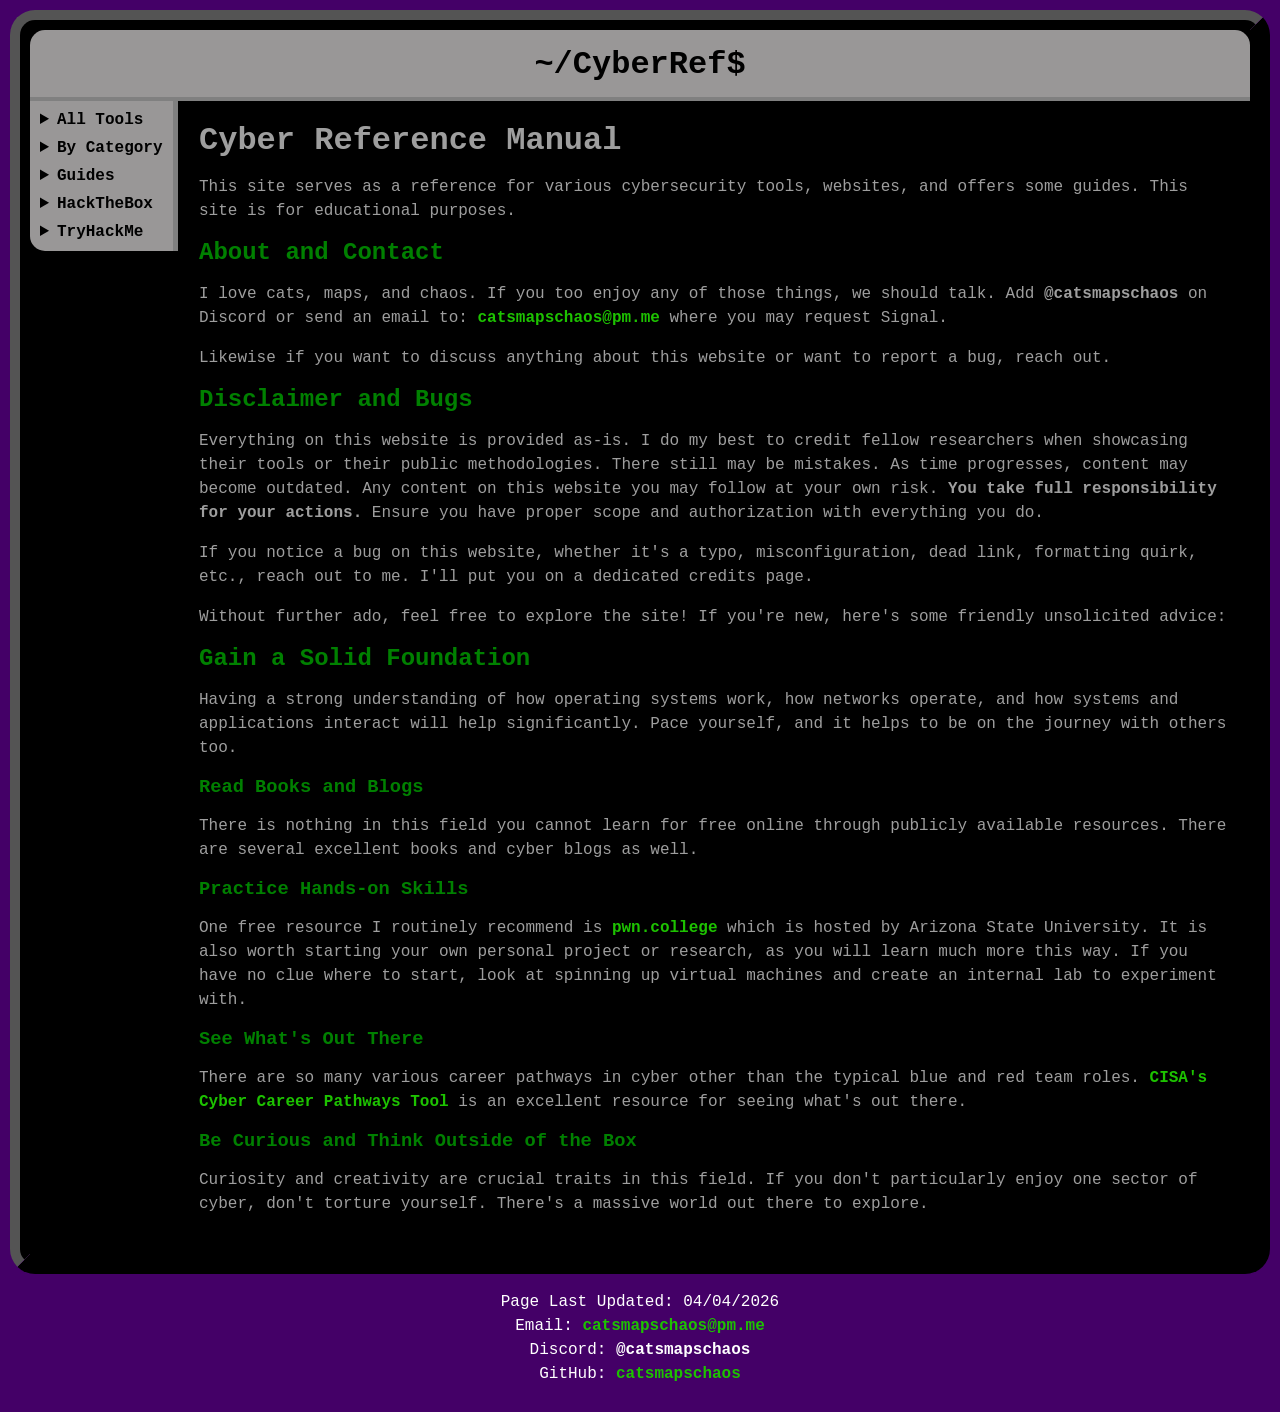
<file: index.html>
<!--Welcome to the Cyber Reference Manual.-->
<!DOCTYPE html><html lang="en">
<head>
    <link rel="stylesheet" href="style.css">
    <meta charset="UTF-8">
    <meta name="viewport" content="width=device-width, initial-scale=1.0">
    <meta property="og:image" content="https://cyberref.org/resources/img/sc2.png" />
    <meta property="og:image:width" content="356" />
    <meta property="og:image:height" content="356" />
    <meta name="description" content="CyberRef.org, your free reference for cyber tools, sites, and more.">
    <meta name="keywords" content="cyberref, cyberref.org, cyber reference manual, cybersecurity guides, cybersecurity tools reference, information security guides, secure my computer, secure my devices, malware analysis, osint, catsmapschaos, hackthebox write-ups, tryhackme write-ups, hackthebox guides, tryhackme guides">
    <title>CyberRef</title>
	<link rel="icon" type="image/x-icon" href="resources/img/favicon.ico"/>
</head>
    <body>
        <div class="mainbg">
            <div class="border">
                <div class="corners">
                    <header>
                        <h1>~/CyberRef$</h1>
                        <hr class="titlehr">
                    </header>
                        <div class="floatmenu">
                        <nav>
                            <ul>
                                <details>
                                    <summary class="glossheader">All Tools</summary>
                                        <li class="glosssubitem"><a class="menulink" href="ssh.html">ssh</a></li>
                                </details>
                                <details>
                                    <summary class="glossheader">By Category</summary>
                                    <details>
                                        <summary class="glosssubheader">Network</summary>
                                        <li class="glosssubitem"><a class="menulink" href="ssh.html">ssh</a></li>
                                    </details>
                                    <details>
                                        <summary class="glosssubheader">OSINT</summary>
                                        <li class="glosssubitem">Placeholder 1</li>
                                    </details>
                                </details>
                                <details>
                                    <summary class="glossheader">Guides</summary>
                                    <details>
                                        <summary class="glosssubheader">General</summary>
                                        <li class="glosssubitem">Placeholder 1</li>
                                    </details>
                                    <details>
                                        <summary class="glosssubheader">Defense</summary>
                                        <li class="glosssubitem">Placeholder 1</li>
                                    </details>
                                    <details>
                                        <summary class="glosssubheader">Offensive</summary>
                                        <li class="glosssubitem">Placeholder 1</li>
                                    </details>
                                </details>
                                <details>
                                    <summary class="glossheader">HackTheBox</summary>
                                    <li class="glossitem">HTB Write-Ups</li>
                                </details>

                                <details>
                                    <summary class="glossheader">TryHackMe</summary>
                                    <li class="glossitem">THM Write-Ups</li>
                                </details>
                            </ul>
                        </nav>
                        </div>
                        <!-- Start of content -->
                            <div class="container">
                            <main>
                                <h1>Cyber Reference Manual</h1>
                                <p>This site serves as a reference for various cybersecurity tools, websites, and offers some guides. This site is for educational purposes.</p>
                                <h2>About and Contact</h2>
                                <p>I love cats, maps, and chaos. If you too enjoy any of those things, we should talk. Add <strong>@catsmapschaos</strong> on Discord or send an email to: <a href="mailto:catsmapschaos@pm.me" target="_blank" rel="noopener noreferrer">catsmapschaos@pm.me</a> where you may request Signal.</p>
                                <p>Likewise if you want to discuss anything about this website or want to report a bug, reach out.</p>
                                <h2>Disclaimer and Bugs</h2>
                                <p>Everything on this website is provided as-is. I do my best to credit fellow researchers when showcasing their tools or their public methodologies. There still may be mistakes. As time progresses, content may become outdated. Any content on this website you may follow at your own risk. <strong>You take full responsibility for your actions.</strong> Ensure you have proper scope and authorization with everything you do.</p>
                                <p>If you notice a bug on this website, whether it's a typo, misconfiguration, dead link, formatting quirk, etc., reach out to me. I'll put you on a dedicated credits page.</p>
                                <p>Without further ado, feel free to explore the site! If you're new, here's some friendly unsolicited advice:</p>
                                <h2>Gain a Solid Foundation</h2>
                                <p>Having a strong understanding of how operating systems work, how networks operate, and how systems and applications interact will help significantly. Pace yourself, and it helps to be on the journey with others too.</p>
                                <h3>Read Books and Blogs</h3>
                                <p>There is nothing in this field you cannot learn for free online through publicly available resources. There are several excellent books and cyber blogs as well.</p>
                                <h3>Practice Hands-on Skills</h3>
                                <p>One free resource I routinely recommend is <a href="https://pwn.college" target="_blank" rel="noopener noreferrer">pwn.college</a> which is hosted by Arizona State University. It is also worth starting your own personal project or research, as you will learn much more this way. If you have no clue where to start, look at spinning up virtual machines and create an internal lab to experiment with.</p>
                                <h3>See What's Out There</h3>
                                <p>There are so many various career pathways in cyber other than the typical blue and red team roles. <a href="https://niccs.cisa.gov/tools/cyber-career-pathways-tool" target="_blank" rel="noopener noreferrer">CISA's Cyber Career Pathways Tool</a> is an excellent resource for seeing what's out there.</p>
                                <h3>Be Curious and Think Outside of the Box</h3>
                                <p>Curiosity and creativity are crucial traits in this field. If you don't particularly enjoy one sector of cyber, don't torture yourself. There's a massive world out there to explore.</p>
                            </main>
                            </div>
                    </div>
            </div>
        <p class="footer">Page Last Updated: 04/04/2026<br>Email: <a href="mailto:catsmapschaos@pm.me" target="_blank" rel="noopener noreferrer">catsmapschaos@pm.me</a><br>Discord: <strong>@catsmapschaos</strong><br>GitHub: <a href="https://github.com/catsmapschaos/cyberref">catsmapschaos</a></p>
        </div>
    </body>
</html>
</file>
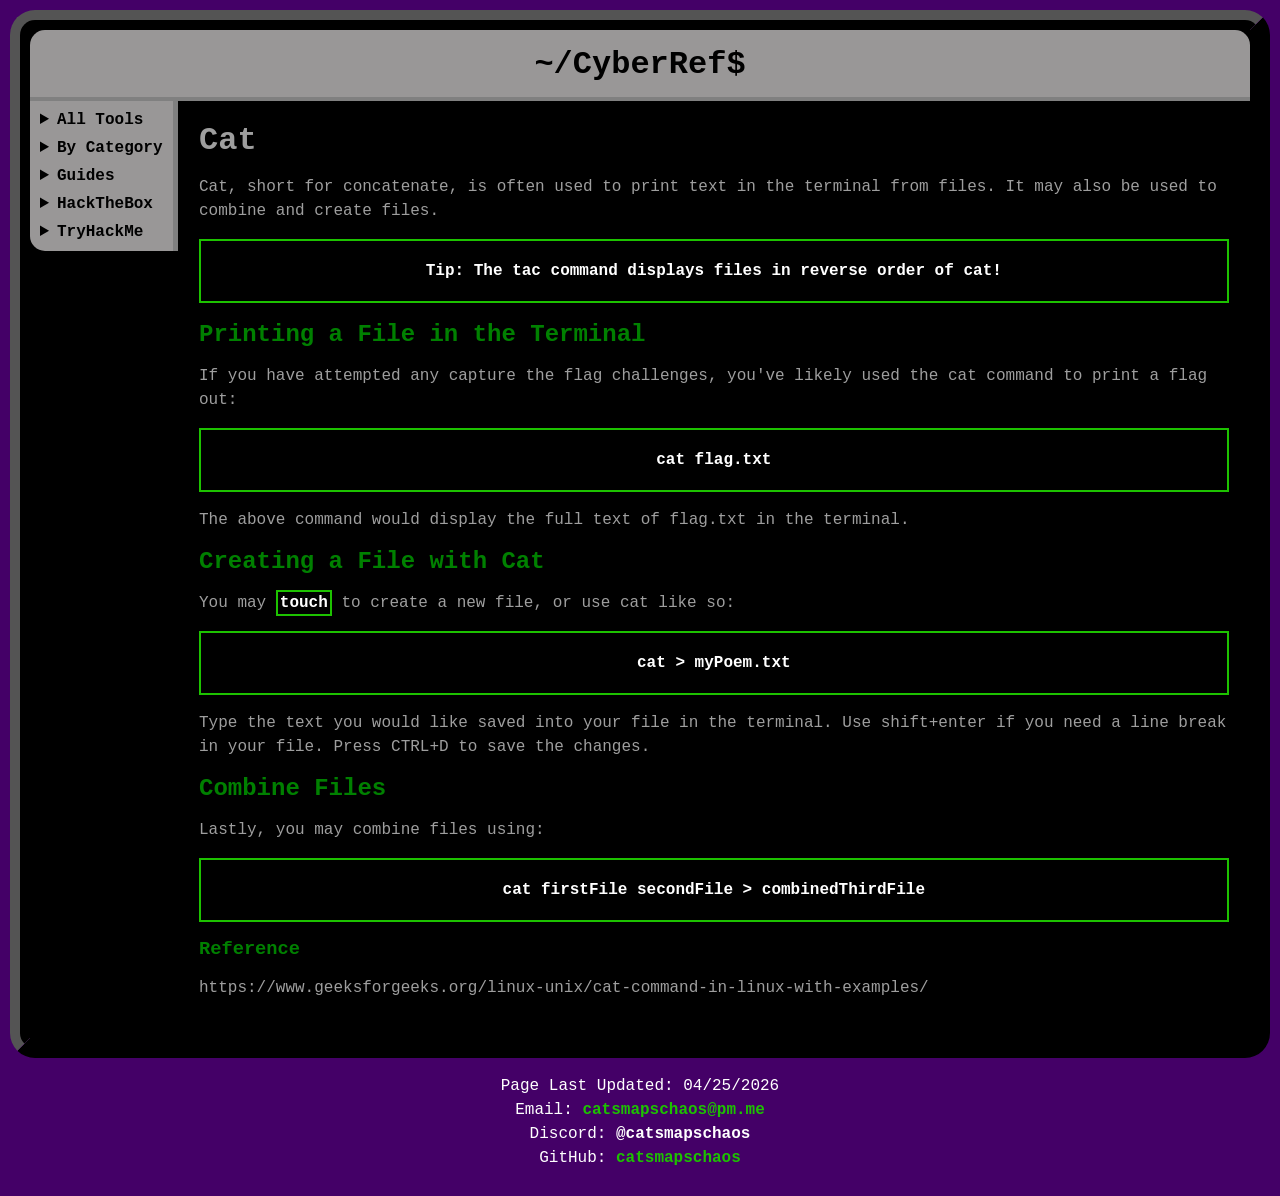
<file: cat.html>
<!--Welcome to the Cyber Reference Manual.-->
<!DOCTYPE html><html lang="en">
<head>
    <link rel="stylesheet" href="style.css">
    <meta charset="UTF-8">
    <meta name="viewport" content="width=device-width, initial-scale=1.0">
    <meta property="og:image" content="https://cyberref.org/resources/img/sc2.png" />
    <meta property="og:image:width" content="356" />
    <meta property="og:image:height" content="356" />
    <meta name="description" content="Learn about cat from CyberRef.org, your free reference for cyber tools, sites, and more.">
    <meta name="keywords" content="cat, cyberref, cyberref.org, cyber reference manual, cybersecurity guides, cybersecurity tools reference, information security guides, secure my computer, secure my devices, malware analysis, osint, catsmapschaos, hackthebox write-ups, tryhackme write-ups, hackthebox guides, tryhackme guides">
    <title>cat @ CyberRef</title>
	<link rel="icon" type="image/x-icon" href="resources/img/favicon.ico"/>
</head>
    <body>
        <div class="mainbg">
            <div class="border">
                <div class="corners">
                    <header>
                        <h1>~/CyberRef$</h1>
                        <hr class="titlehr">
                    </header>
                        <div class="floatmenu">
                        <nav>
                            <ul>
                                <details>
                                    <summary class="glossheader">All Tools</summary>
                                        <li class="glosssubitem"><a class="menulink" href="cat.html">cat</a></li>
                                        <li class="glosssubitem"><a class="menulink" href="cd.html">cd</a></li>
                                        <li class="glosssubitem"><a class="menulink" href="diff.html">diff</a></li>
                                        <li class="glosssubitem"><a class="menulink" href="grep.html">grep</a></li>
                                        <li class="glosssubitem"><a class="menulink" href="mkdir.html">mkdir</a></li>
                                        <li class="glosssubitem"><a class="menulink" href="rm.html">rm</a></li>
                                        <li class="glosssubitem"><a class="menulink" href="ssh.html">ssh</a></li>
                                        <li class="glosssubitem"><a class="menulink" href="touch.html">touch</a></li>
                                </details>
                                <details>
                                    <summary class="glossheader">By Category</summary>
                                    <details>
                                        <summary class="glosssubheader">Network</summary>
                                        <li class="glosssubitem"><a class="menulink" href="ssh.html">ssh</a></li>
                                    </details>
                                    <details>
                                        <summary class="glosssubheader">OSINT</summary>
                                        <li class="glosssubitem">Placeholder 1</li>
                                    </details>
                                </details>
                                <details>
                                    <summary class="glossheader">Guides</summary>
                                    <details>
                                        <summary class="glosssubheader">General</summary>
                                        <li class="glosssubitem">Placeholder 1</li>
                                    </details>
                                    <details>
                                        <summary class="glosssubheader">Defense</summary>
                                        <li class="glosssubitem">Placeholder 1</li>
                                    </details>
                                    <details>
                                        <summary class="glosssubheader">Offensive</summary>
                                        <li class="glosssubitem">Placeholder 1</li>
                                    </details>
                                </details>
                                <details>
                                    <summary class="glossheader">HackTheBox</summary>
                                    <li class="glossitem">HTB Write-Ups</li>
                                </details>

                                <details>
                                    <summary class="glossheader">TryHackMe</summary>
                                    <li class="glossitem">THM Write-Ups</li>
                                </details>
                            </ul>
                        </nav>
                        </div>
                        <!-- Start of content -->
                            <div class="container">
                            <main>
                                <h1>Cat</h1>
                                <p>Cat, short for concatenate, is often used to print text in the terminal from files. It may also be used to combine and create files.</p> 
                                <div class="codeblock">
                                    <p>Tip: The tac command displays files in reverse order of cat!</p>
                                </div>
                                <br>
                                <h2>Printing a File in the Terminal</h2>
                                <p>If you have attempted any capture the flag challenges, you've likely used the cat command to print a flag out:</p>
                                <div class="codeblock">
                                    <p>cat flag.txt</p>
                                </div>
                                <p>The above command would display the full text of flag.txt in the terminal.</p>
                                <h2>Creating a File with Cat</h2>
                                <p>You may <span class="codeblock">touch</span> to create a new file, or use cat like so:</p>
                                <div class="codeblock">
                                    <p>cat > myPoem.txt</p>
                                </div>
                                <p>Type the text you would like saved into your file in the terminal. Use shift+enter if you need a line break in your file. Press CTRL+D to save the changes.</p>
                                <h2>Combine Files</h2>
                                <p>Lastly, you may combine files using:
                                    <div class="codeblock">
                                        <p>cat firstFile secondFile > combinedThirdFile</p>
                                    </div>
                                </p>
                                <h3>Reference</h3>
                                <p>https://www.geeksforgeeks.org/linux-unix/cat-command-in-linux-with-examples/</p>
                            </main>
                            </div>
                    </div>
            </div>
        <p class="footer">Page Last Updated: 04/25/2026<br>Email: <a href="mailto:catsmapschaos@pm.me" target="_blank" rel="noopener noreferrer">catsmapschaos@pm.me</a><br>Discord: <strong>@catsmapschaos</strong><br>GitHub: <a href="https://github.com/catsmapschaos/cyberref">catsmapschaos</a></p>
        </div>
    </body>
</html>
</file>
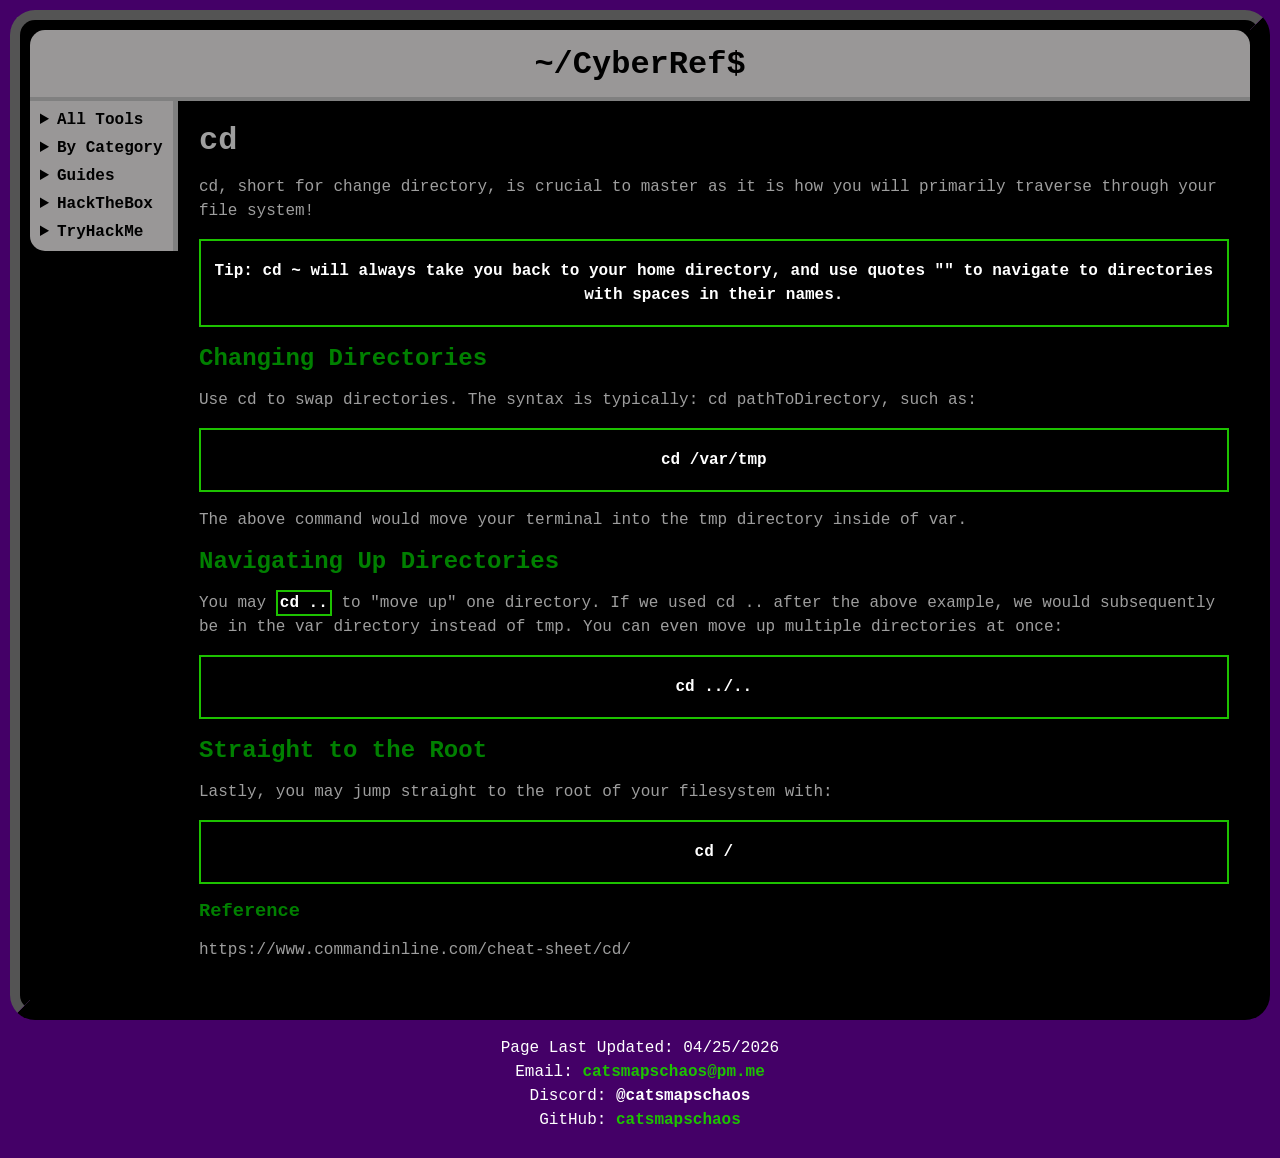
<file: cd.html>
<!--Welcome to the Cyber Reference Manual.-->
<!DOCTYPE html><html lang="en">
<head>
    <link rel="stylesheet" href="style.css">
    <meta charset="UTF-8">
    <meta name="viewport" content="width=device-width, initial-scale=1.0">
    <meta property="og:image" content="https://cyberref.org/resources/img/sc2.png" />
    <meta property="og:image:width" content="356" />
    <meta property="og:image:height" content="356" />
    <meta name="description" content="Learn about cd from CyberRef.org, your free reference for cyber tools, sites, and more.">
    <meta name="keywords" content="cd, cyberref, cyberref.org, cyber reference manual, cybersecurity guides, cybersecurity tools reference, information security guides, secure my computer, secure my devices, malware analysis, osint, catsmapschaos, hackthebox write-ups, tryhackme write-ups, hackthebox guides, tryhackme guides">
    <title>cd @ CyberRef</title>
	<link rel="icon" type="image/x-icon" href="resources/img/favicon.ico"/>
</head>
    <body>
        <div class="mainbg">
            <div class="border">
                <div class="corners">
                    <header>
                        <h1>~/CyberRef$</h1>
                        <hr class="titlehr">
                    </header>
                        <div class="floatmenu">
                        <nav>
                            <ul>
                                <details>
                                    <summary class="glossheader">All Tools</summary>
                                        <li class="glosssubitem"><a class="menulink" href="cat.html">cat</a></li>
                                        <li class="glosssubitem"><a class="menulink" href="cd.html">cd</a></li>
                                        <li class="glosssubitem"><a class="menulink" href="diff.html">diff</a></li>
                                        <li class="glosssubitem"><a class="menulink" href="grep.html">grep</a></li>
                                        <li class="glosssubitem"><a class="menulink" href="mkdir.html">mkdir</a></li>
                                        <li class="glosssubitem"><a class="menulink" href="rm.html">rm</a></li>
                                        <li class="glosssubitem"><a class="menulink" href="ssh.html">ssh</a></li>
                                        <li class="glosssubitem"><a class="menulink" href="touch.html">touch</a></li>
                                </details>
                                <details>
                                    <summary class="glossheader">By Category</summary>
                                    <details>
                                        <summary class="glosssubheader">Network</summary>
                                        <li class="glosssubitem"><a class="menulink" href="ssh.html">ssh</a></li>
                                    </details>
                                    <details>
                                        <summary class="glosssubheader">OSINT</summary>
                                        <li class="glosssubitem">Placeholder 1</li>
                                    </details>
                                </details>
                                <details>
                                    <summary class="glossheader">Guides</summary>
                                    <details>
                                        <summary class="glosssubheader">General</summary>
                                        <li class="glosssubitem">Placeholder 1</li>
                                    </details>
                                    <details>
                                        <summary class="glosssubheader">Defense</summary>
                                        <li class="glosssubitem">Placeholder 1</li>
                                    </details>
                                    <details>
                                        <summary class="glosssubheader">Offensive</summary>
                                        <li class="glosssubitem">Placeholder 1</li>
                                    </details>
                                </details>
                                <details>
                                    <summary class="glossheader">HackTheBox</summary>
                                    <li class="glossitem">HTB Write-Ups</li>
                                </details>

                                <details>
                                    <summary class="glossheader">TryHackMe</summary>
                                    <li class="glossitem">THM Write-Ups</li>
                                </details>
                            </ul>
                        </nav>
                        </div>
                        <!-- Start of content -->
                            <div class="container">
                            <main>
                                <h1>cd</h1>
                                <p>cd, short for change directory, is crucial to master as it is how you will primarily traverse through your file system!</p> 
                                <div class="codeblock">
                                    <p>Tip: cd ~ will always take you back to your home directory, and use quotes "" to navigate to directories with spaces in their names.</p>
                                </div>
                                <br>
                                <h2>Changing Directories</h2>
                                <p>Use cd to swap directories. The syntax is typically: cd pathToDirectory, such as:</p>
                                <div class="codeblock">
                                    <p>cd /var/tmp</p>
                                </div>
                                <p>The above command would move your terminal into the tmp directory inside of var.</p>
                                <h2>Navigating Up Directories</h2>
                                <p>You may <span class="codeblock">cd ..</span> to "move up" one directory. If we used cd .. after the above example, we would subsequently be in the var directory instead of tmp. You can even move up multiple directories at once:</p>
                                <div class="codeblock">
                                    <p>cd ../..</p>
                                </div>
                                <br>
                                <h2>Straight to the Root</h2>
                                <p>Lastly, you may jump straight to the root of your filesystem with:
                                    <div class="codeblock">
                                        <p>cd /</p>
                                    </div>
                                </p>
                                <h3>Reference</h3>
                                <p>https://www.commandinline.com/cheat-sheet/cd/</p>
                            </main>
                            </div>
                    </div>
            </div>
        <p class="footer">Page Last Updated: 04/25/2026<br>Email: <a href="mailto:catsmapschaos@pm.me" target="_blank" rel="noopener noreferrer">catsmapschaos@pm.me</a><br>Discord: <strong>@catsmapschaos</strong><br>GitHub: <a href="https://github.com/catsmapschaos/cyberref">catsmapschaos</a></p>
        </div>
    </body>
</html>
</file>
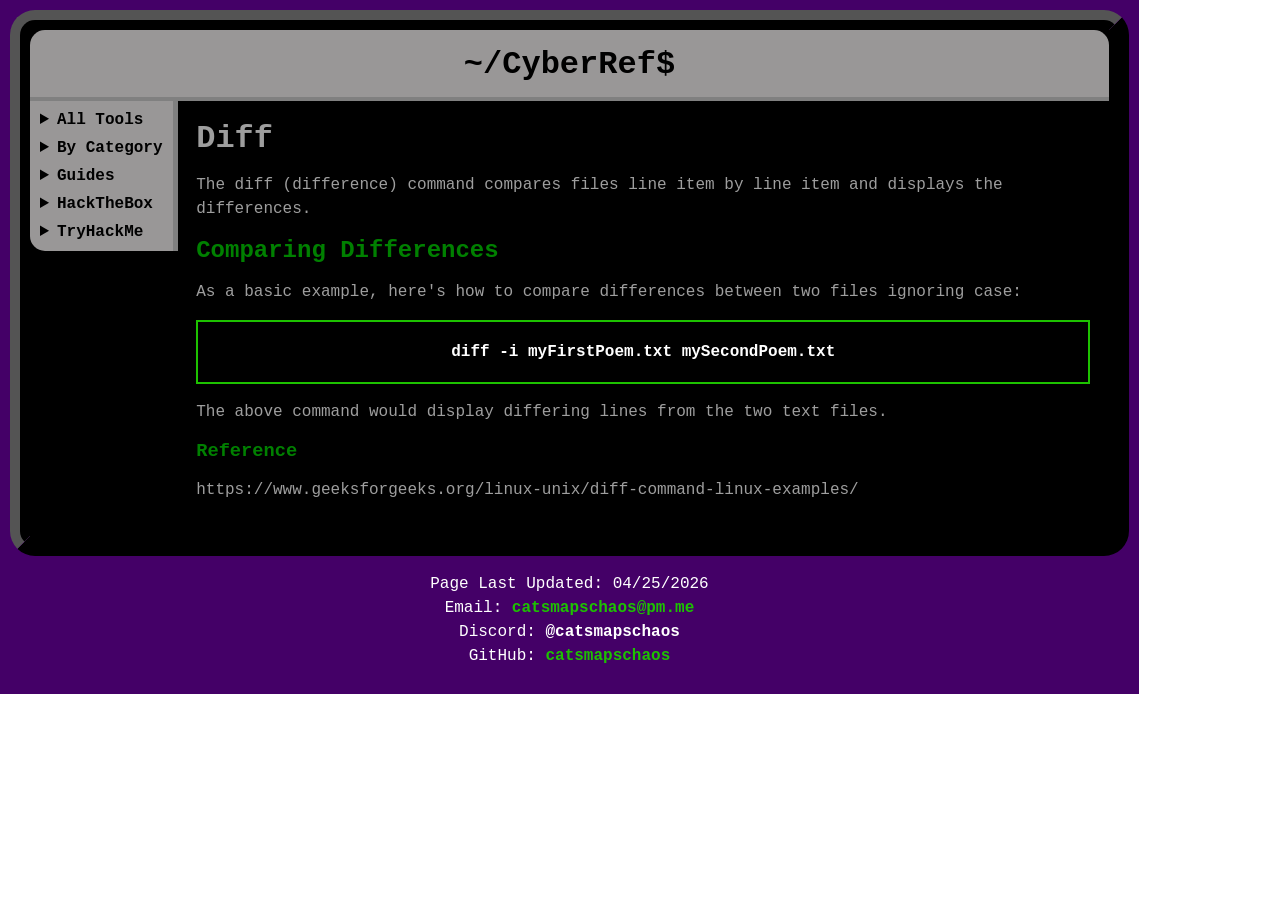
<file: diff.html>
<!--Welcome to the Cyber Reference Manual.-->
<!DOCTYPE html><html lang="en">
<head>
    <link rel="stylesheet" href="style.css">
    <meta charset="UTF-8">
    <meta name="viewport" content="width=device-width, initial-scale=1.0">
    <meta property="og:image" content="https://cyberref.org/resources/img/sc2.png" />
    <meta property="og:image:width" content="356" />
    <meta property="og:image:height" content="356" />
    <meta name="description" content="Learn about diff from CyberRef.org, your free reference for cyber tools, sites, and more.">
    <meta name="keywords" content="diff, cyberref, cyberref.org, cyber reference manual, cybersecurity guides, cybersecurity tools reference, information security guides, secure my computer, secure my devices, malware analysis, osint, catsmapschaos, hackthebox write-ups, tryhackme write-ups, hackthebox guides, tryhackme guides">
    <title>diff @ CyberRef</title>
	<link rel="icon" type="image/x-icon" href="resources/img/favicon.ico"/>
</head>
    <body>
        <div class="mainbg">
            <div class="border">
                <div class="corners">
                    <header>
                        <h1>~/CyberRef$</h1>
                        <hr class="titlehr">
                    </header>
                        <div class="floatmenu">
                        <nav>
                            <ul>
                                <details>
                                    <summary class="glossheader">All Tools</summary>
                                        <li class="glosssubitem"><a class="menulink" href="cat.html">cat</a></li>
                                        <li class="glosssubitem"><a class="menulink" href="diff.html">diff</a></li>
                                        <li class="glosssubitem"><a class="menulink" href="grep.html">grep</a></li>
                                        <li class="glosssubitem"><a class="menulink" href="mkdir.html">mkdir</a></li>
                                        <li class="glosssubitem"><a class="menulink" href="ssh.html">ssh</a></li>
                                        <li class="glosssubitem"><a class="menulink" href="touch.html">touch</a></li>
                                </details>
                                <details>
                                    <summary class="glossheader">By Category</summary>
                                    <details>
                                        <summary class="glosssubheader">Network</summary>
                                        <li class="glosssubitem"><a class="menulink" href="ssh.html">ssh</a></li>
                                    </details>
                                    <details>
                                        <summary class="glosssubheader">OSINT</summary>
                                        <li class="glosssubitem">Placeholder 1</li>
                                    </details>
                                </details>
                                <details>
                                    <summary class="glossheader">Guides</summary>
                                    <details>
                                        <summary class="glosssubheader">General</summary>
                                        <li class="glosssubitem">Placeholder 1</li>
                                    </details>
                                    <details>
                                        <summary class="glosssubheader">Defense</summary>
                                        <li class="glosssubitem">Placeholder 1</li>
                                    </details>
                                    <details>
                                        <summary class="glosssubheader">Offensive</summary>
                                        <li class="glosssubitem">Placeholder 1</li>
                                    </details>
                                </details>
                                <details>
                                    <summary class="glossheader">HackTheBox</summary>
                                    <li class="glossitem">HTB Write-Ups</li>
                                </details>

                                <details>
                                    <summary class="glossheader">TryHackMe</summary>
                                    <li class="glossitem">THM Write-Ups</li>
                                </details>
                            </ul>
                        </nav>
                        </div>
                        <!-- Start of content -->
                            <div class="container">
                            <main>
                                <h1>Diff</h1>
                                <p>The diff (difference) command compares files line item by line item and displays the differences.</p> 
                                <h2>Comparing Differences</h2>
                                <p>As a basic example, here's how to compare differences between two files ignoring case:</p>
                                <div class="codeblock">
                                    <p>diff -i myFirstPoem.txt mySecondPoem.txt</p>
                                </div>
                                <p>The above command would display differing lines from the two text files.</p>
                                <h3>Reference</h3>
                                <p>https://www.geeksforgeeks.org/linux-unix/diff-command-linux-examples/</p>
                            </main>
                            </div>
                    </div>
            </div>
        <p class="footer">Page Last Updated: 04/25/2026<br>Email: <a href="mailto:catsmapschaos@pm.me" target="_blank" rel="noopener noreferrer">catsmapschaos@pm.me</a><br>Discord: <strong>@catsmapschaos</strong><br>GitHub: <a href="https://github.com/catsmapschaos/cyberref">catsmapschaos</a></p>
        </div>
    </body>
</html>
</file>
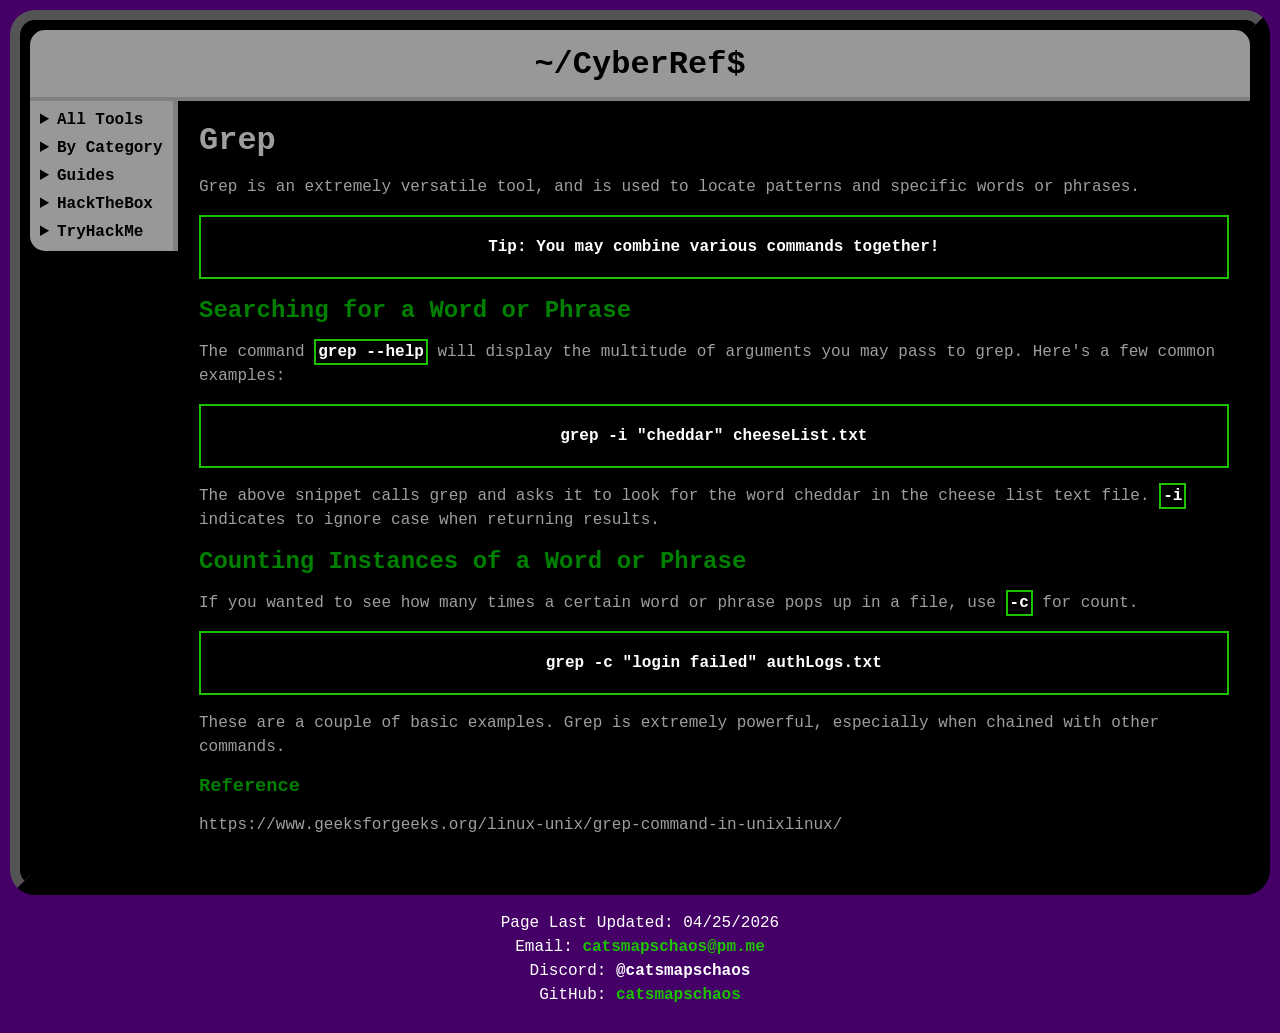
<file: grep.html>
<!--Welcome to the Cyber Reference Manual.-->
<!DOCTYPE html><html lang="en">
<head>
    <link rel="stylesheet" href="style.css">
    <meta charset="UTF-8">
    <meta name="viewport" content="width=device-width, initial-scale=1.0">
    <meta property="og:image" content="https://cyberref.org/resources/img/sc2.png" />
    <meta property="og:image:width" content="356" />
    <meta property="og:image:height" content="356" />
    <meta name="description" content="Learn about grep from CyberRef.org, your free reference for cyber tools, sites, and more.">
    <meta name="keywords" content="grep, cyberref, cyberref.org, cyber reference manual, cybersecurity guides, cybersecurity tools reference, information security guides, secure my computer, secure my devices, malware analysis, osint, catsmapschaos, hackthebox write-ups, tryhackme write-ups, hackthebox guides, tryhackme guides">
    <title>grep @ CyberRef</title>
	<link rel="icon" type="image/x-icon" href="resources/img/favicon.ico"/>
</head>
    <body>
        <div class="mainbg">
            <div class="border">
                <div class="corners">
                    <header>
                        <h1>~/CyberRef$</h1>
                        <hr class="titlehr">
                    </header>
                        <div class="floatmenu">
                        <nav>
                            <ul>
                                <details>
                                    <summary class="glossheader">All Tools</summary>
                                        <li class="glosssubitem"><a class="menulink" href="cat.html">cat</a></li>
                                        <li class="glosssubitem"><a class="menulink" href="cd.html">cd</a></li>
                                        <li class="glosssubitem"><a class="menulink" href="diff.html">diff</a></li>
                                        <li class="glosssubitem"><a class="menulink" href="grep.html">grep</a></li>
                                        <li class="glosssubitem"><a class="menulink" href="mkdir.html">mkdir</a></li>
                                        <li class="glosssubitem"><a class="menulink" href="rm.html">rm</a></li>
                                        <li class="glosssubitem"><a class="menulink" href="ssh.html">ssh</a></li>
                                        <li class="glosssubitem"><a class="menulink" href="touch.html">touch</a></li>
                                </details>
                                <details>
                                    <summary class="glossheader">By Category</summary>
                                    <details>
                                        <summary class="glosssubheader">Network</summary>
                                        <li class="glosssubitem"><a class="menulink" href="ssh.html">ssh</a></li>
                                    </details>
                                    <details>
                                        <summary class="glosssubheader">OSINT</summary>
                                        <li class="glosssubitem">Placeholder 1</li>
                                    </details>
                                </details>
                                <details>
                                    <summary class="glossheader">Guides</summary>
                                    <details>
                                        <summary class="glosssubheader">General</summary>
                                        <li class="glosssubitem">Placeholder 1</li>
                                    </details>
                                    <details>
                                        <summary class="glosssubheader">Defense</summary>
                                        <li class="glosssubitem">Placeholder 1</li>
                                    </details>
                                    <details>
                                        <summary class="glosssubheader">Offensive</summary>
                                        <li class="glosssubitem">Placeholder 1</li>
                                    </details>
                                </details>
                                <details>
                                    <summary class="glossheader">HackTheBox</summary>
                                    <li class="glossitem">HTB Write-Ups</li>
                                </details>

                                <details>
                                    <summary class="glossheader">TryHackMe</summary>
                                    <li class="glossitem">THM Write-Ups</li>
                                </details>
                            </ul>
                        </nav>
                        </div>
                        <!-- Start of content -->
                            <div class="container">
                            <main>
                                <h1>Grep</h1>
                                <p>Grep is an extremely versatile tool, and is used to locate patterns and specific words or phrases.</p> 
                                <div class="codeblock">
                                    <p>Tip: You may combine various commands together!</p>
                                </div>
                                <br>
                                <h2>Searching for a Word or Phrase</h2>
                                <p>The command <span class="codeblock">grep --help</span> will display the multitude of arguments you may pass to grep. Here's a few common examples:</p>
 
                                <div class="codeblock">
                                    <p>grep -i "cheddar" cheeseList.txt</p>
                                </div>
                                <p>The above snippet calls grep and asks it to look for the word cheddar in the cheese list text file. <span class="codeblock">-i</span> indicates to ignore case when returning results.</p>
                                <h2>Counting Instances of a Word or Phrase</h2>
                                <p>If you wanted to see how many times a certain word or phrase pops up in a file, use <span class="codeblock">-c</span> for count.</p>
                                <div class="codeblock">
                                    <p>grep -c "login failed" authLogs.txt</p>
                                </div>
                                <p>These are a couple of basic examples. Grep is extremely powerful, especially when chained with other commands.</p>
                                <h3>Reference</h3>
                                <p>https://www.geeksforgeeks.org/linux-unix/grep-command-in-unixlinux/</p>
                            </main>
                            </div>
                    </div>
            </div>
        <p class="footer">Page Last Updated: 04/25/2026<br>Email: <a href="mailto:catsmapschaos@pm.me" target="_blank" rel="noopener noreferrer">catsmapschaos@pm.me</a><br>Discord: <strong>@catsmapschaos</strong><br>GitHub: <a href="https://github.com/catsmapschaos/cyberref">catsmapschaos</a></p>
        </div>
    </body>
</html>
</file>
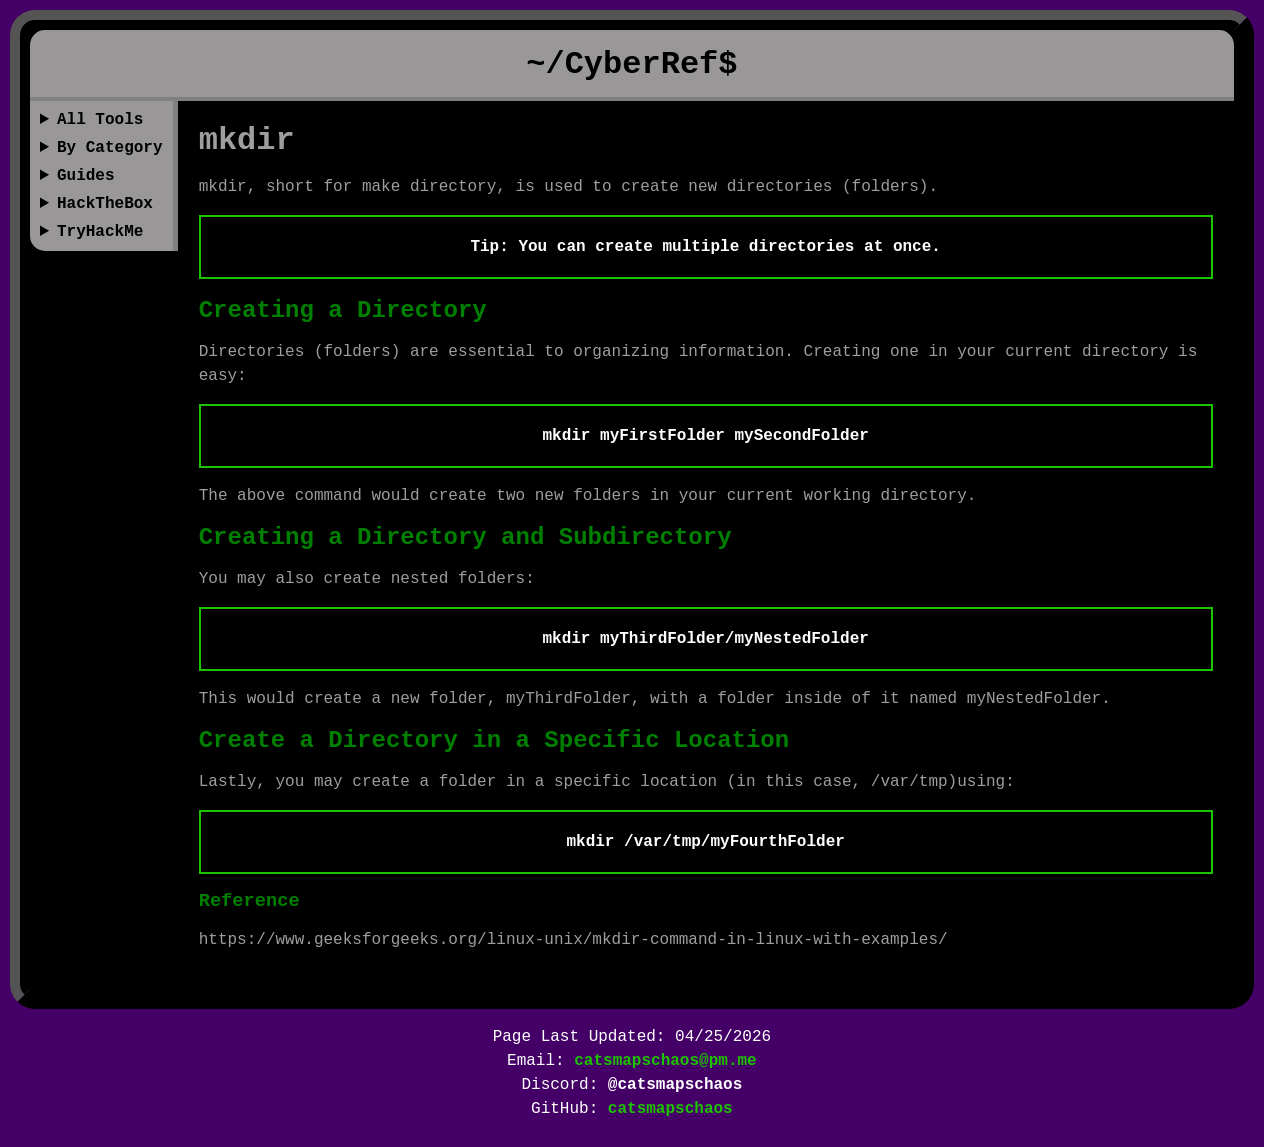
<file: mkdir.html>
<!--Welcome to the Cyber Reference Manual.-->
<!DOCTYPE html><html lang="en">
<head>
    <link rel="stylesheet" href="style.css">
    <meta charset="UTF-8">
    <meta name="viewport" content="width=device-width, initial-scale=1.0">
    <meta property="og:image" content="https://cyberref.org/resources/img/sc2.png" />
    <meta property="og:image:width" content="356" />
    <meta property="og:image:height" content="356" />
    <meta name="description" content="Learn about mkdir from CyberRef.org, your free reference for cyber tools, sites, and more.">
    <meta name="keywords" content="mkdir, cyberref, cyberref.org, cyber reference manual, cybersecurity guides, cybersecurity tools reference, information security guides, secure my computer, secure my devices, malware analysis, osint, catsmapschaos, hackthebox write-ups, tryhackme write-ups, hackthebox guides, tryhackme guides">
    <title>mkdir @ CyberRef</title>
	<link rel="icon" type="image/x-icon" href="resources/img/favicon.ico"/>
</head>
    <body>
        <div class="mainbg">
            <div class="border">
                <div class="corners">
                    <header>
                        <h1>~/CyberRef$</h1>
                        <hr class="titlehr">
                    </header>
                        <div class="floatmenu">
                        <nav>
                            <ul>
                                <details>
                                    <summary class="glossheader">All Tools</summary>
                                        <li class="glosssubitem"><a class="menulink" href="cat.html">cat</a></li>
                                        <li class="glosssubitem"><a class="menulink" href="cd.html">cd</a></li>
                                        <li class="glosssubitem"><a class="menulink" href="diff.html">diff</a></li>
                                        <li class="glosssubitem"><a class="menulink" href="grep.html">grep</a></li>
                                        <li class="glosssubitem"><a class="menulink" href="mkdir.html">mkdir</a></li>
                                        <li class="glosssubitem"><a class="menulink" href="rm.html">rm</a></li>
                                        <li class="glosssubitem"><a class="menulink" href="ssh.html">ssh</a></li>
                                        <li class="glosssubitem"><a class="menulink" href="touch.html">touch</a></li>
                                </details>
                                <details>
                                    <summary class="glossheader">By Category</summary>
                                    <details>
                                        <summary class="glosssubheader">Network</summary>
                                        <li class="glosssubitem"><a class="menulink" href="ssh.html">ssh</a></li>
                                    </details>
                                    <details>
                                        <summary class="glosssubheader">OSINT</summary>
                                        <li class="glosssubitem">Placeholder 1</li>
                                    </details>
                                </details>
                                <details>
                                    <summary class="glossheader">Guides</summary>
                                    <details>
                                        <summary class="glosssubheader">General</summary>
                                        <li class="glosssubitem">Placeholder 1</li>
                                    </details>
                                    <details>
                                        <summary class="glosssubheader">Defense</summary>
                                        <li class="glosssubitem">Placeholder 1</li>
                                    </details>
                                    <details>
                                        <summary class="glosssubheader">Offensive</summary>
                                        <li class="glosssubitem">Placeholder 1</li>
                                    </details>
                                </details>
                                <details>
                                    <summary class="glossheader">HackTheBox</summary>
                                    <li class="glossitem">HTB Write-Ups</li>
                                </details>

                                <details>
                                    <summary class="glossheader">TryHackMe</summary>
                                    <li class="glossitem">THM Write-Ups</li>
                                </details>
                            </ul>
                        </nav>
                        </div>
                        <!-- Start of content -->
                            <div class="container">
                            <main>
                                <h1>mkdir</h1>
                                <p>mkdir, short for make directory, is used to create new directories (folders).</p> 
                                <div class="codeblock">
                                    <p>Tip: You can create multiple directories at once.</p>
                                </div>
                                <br>
                                <h2>Creating a Directory</h2>
                                <p>Directories (folders) are essential to organizing information. Creating one in your current directory is easy:</p>
                                <div class="codeblock">
                                    <p>mkdir myFirstFolder mySecondFolder</p>
                                </div>
                                <p>The above command would create two new folders in your current working directory.</p>
                                <h2>Creating a Directory and Subdirectory</h2>
                                <p>You may also create nested folders:</p>
                                <div class="codeblock">
                                    <p>mkdir myThirdFolder/myNestedFolder</p>
                                </div>
                                <p>This would create a new folder, myThirdFolder, with a folder inside of it named myNestedFolder.</p>
                                <h2>Create a Directory in a Specific Location</h2>
                                <p>Lastly, you may create a folder in a specific location (in this case, /var/tmp)using:
                                    <div class="codeblock">
                                        <p>mkdir /var/tmp/myFourthFolder</p>
                                    </div>
                                </p>
                                <h3>Reference</h3>
                                <p>https://www.geeksforgeeks.org/linux-unix/mkdir-command-in-linux-with-examples/</p>
                            </main>
                            </div>
                    </div>
            </div>
        <p class="footer">Page Last Updated: 04/25/2026<br>Email: <a href="mailto:catsmapschaos@pm.me" target="_blank" rel="noopener noreferrer">catsmapschaos@pm.me</a><br>Discord: <strong>@catsmapschaos</strong><br>GitHub: <a href="https://github.com/catsmapschaos/cyberref">catsmapschaos</a></p>
        </div>
    </body>
</html>
</file>
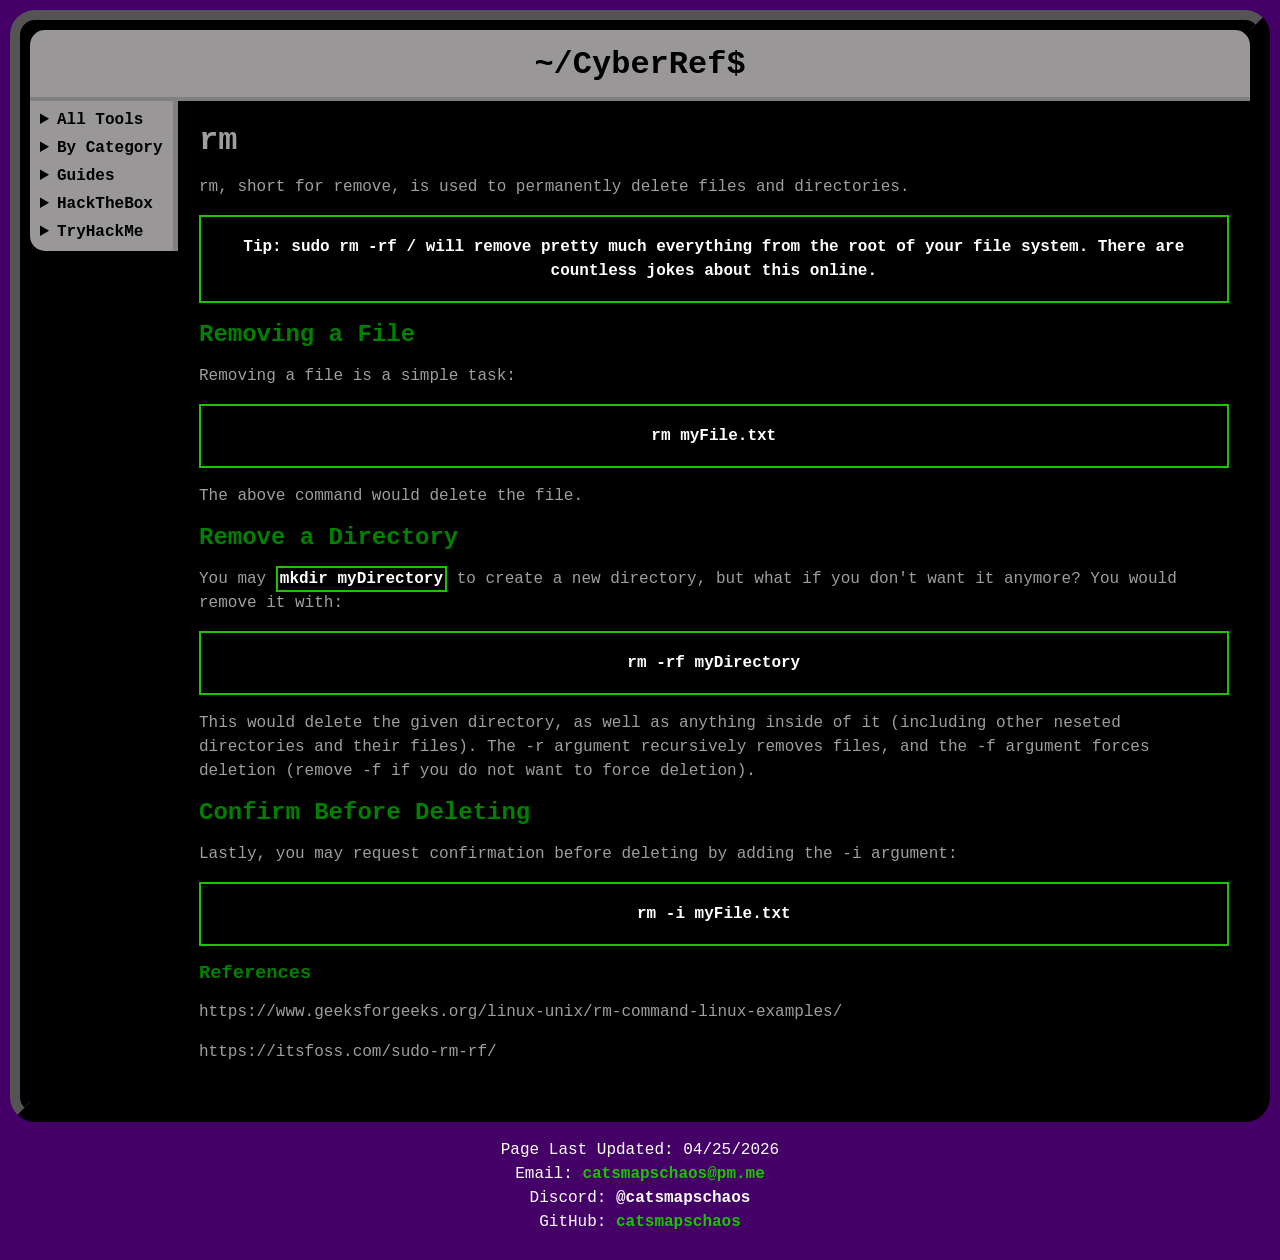
<file: rm.html>
<!--Welcome to the Cyber Reference Manual.-->
<!DOCTYPE html><html lang="en">
<head>
    <link rel="stylesheet" href="style.css">
    <meta charset="UTF-8">
    <meta name="viewport" content="width=device-width, initial-scale=1.0">
    <meta property="og:image" content="https://cyberref.org/resources/img/sc2.png" />
    <meta property="og:image:width" content="356" />
    <meta property="og:image:height" content="356" />
    <meta name="description" content="Learn about rm from CyberRef.org, your free reference for cyber tools, sites, and more.">
    <meta name="keywords" content="rm, cyberref, cyberref.org, cyber reference manual, cybersecurity guides, cybersecurity tools reference, information security guides, secure my computer, secure my devices, malware analysis, osint, catsmapschaos, hackthebox write-ups, tryhackme write-ups, hackthebox guides, tryhackme guides">
    <title>rm @ CyberRef</title>
	<link rel="icon" type="image/x-icon" href="resources/img/favicon.ico"/>
</head>
    <body>
        <div class="mainbg">
            <div class="border">
                <div class="corners">
                    <header>
                        <h1>~/CyberRef$</h1>
                        <hr class="titlehr">
                    </header>
                        <div class="floatmenu">
                        <nav>
                            <ul>
                                <details>
                                    <summary class="glossheader">All Tools</summary>
                                        <li class="glosssubitem"><a class="menulink" href="cat.html">cat</a></li>
                                        <li class="glosssubitem"><a class="menulink" href="cd.html">cd</a></li>
                                        <li class="glosssubitem"><a class="menulink" href="diff.html">diff</a></li>
                                        <li class="glosssubitem"><a class="menulink" href="grep.html">grep</a></li>
                                        <li class="glosssubitem"><a class="menulink" href="mkdir.html">mkdir</a></li>
                                        <li class="glosssubitem"><a class="menulink" href="rm.html">rm</a></li>
                                        <li class="glosssubitem"><a class="menulink" href="ssh.html">ssh</a></li>
                                        <li class="glosssubitem"><a class="menulink" href="touch.html">touch</a></li>
                                </details>
                                <details>
                                    <summary class="glossheader">By Category</summary>
                                    <details>
                                        <summary class="glosssubheader">Network</summary>
                                        <li class="glosssubitem"><a class="menulink" href="ssh.html">ssh</a></li>
                                    </details>
                                    <details>
                                        <summary class="glosssubheader">OSINT</summary>
                                        <li class="glosssubitem">Placeholder 1</li>
                                    </details>
                                </details>
                                <details>
                                    <summary class="glossheader">Guides</summary>
                                    <details>
                                        <summary class="glosssubheader">General</summary>
                                        <li class="glosssubitem">Placeholder 1</li>
                                    </details>
                                    <details>
                                        <summary class="glosssubheader">Defense</summary>
                                        <li class="glosssubitem">Placeholder 1</li>
                                    </details>
                                    <details>
                                        <summary class="glosssubheader">Offensive</summary>
                                        <li class="glosssubitem">Placeholder 1</li>
                                    </details>
                                </details>
                                <details>
                                    <summary class="glossheader">HackTheBox</summary>
                                    <li class="glossitem">HTB Write-Ups</li>
                                </details>

                                <details>
                                    <summary class="glossheader">TryHackMe</summary>
                                    <li class="glossitem">THM Write-Ups</li>
                                </details>
                            </ul>
                        </nav>
                        </div>
                        <!-- Start of content -->
                            <div class="container">
                            <main>
                                <h1>rm</h1>
                                <p>rm, short for remove, is used to permanently delete files and directories.</p> 
                                <div class="codeblock">
                                    <p>Tip: sudo rm -rf / will remove pretty much everything from the root of your file system. There are countless jokes about this online.</p>
                                </div>
                                <br>
                                <h2>Removing a File</h2>
                                <p>Removing a file is a simple task:</p>
                                <div class="codeblock">
                                    <p>rm myFile.txt</p>
                                </div>
                                <p>The above command would delete the file.</p>
                                <h2>Remove a Directory</h2>
                                <p>You may <span class="codeblock">mkdir myDirectory</span> to create a new directory, but what if you don't want it anymore? You would remove it with:</p>
                                <div class="codeblock">
                                    <p>rm -rf myDirectory</p>
                                </div>
                                <p>This would delete the given directory, as well as anything inside of it (including other neseted directories and their files). The -r argument recursively removes files, and the -f argument forces deletion (remove -f if you do not want to force deletion).</p>
                                <h2>Confirm Before Deleting</h2>
                                <p>Lastly, you may request confirmation before deleting by adding the -i argument:
                                    <div class="codeblock">
                                        <p>rm -i myFile.txt</p>
                                    </div>
                                </p>
                                <h3>References</h3>
                                <p>https://www.geeksforgeeks.org/linux-unix/rm-command-linux-examples/</p>
                                <p>https://itsfoss.com/sudo-rm-rf/</p>
                            </main>
                            </div>
                    </div>
            </div>
        <p class="footer">Page Last Updated: 04/25/2026<br>Email: <a href="mailto:catsmapschaos@pm.me" target="_blank" rel="noopener noreferrer">catsmapschaos@pm.me</a><br>Discord: <strong>@catsmapschaos</strong><br>GitHub: <a href="https://github.com/catsmapschaos/cyberref">catsmapschaos</a></p>
        </div>
    </body>
</html>
</file>
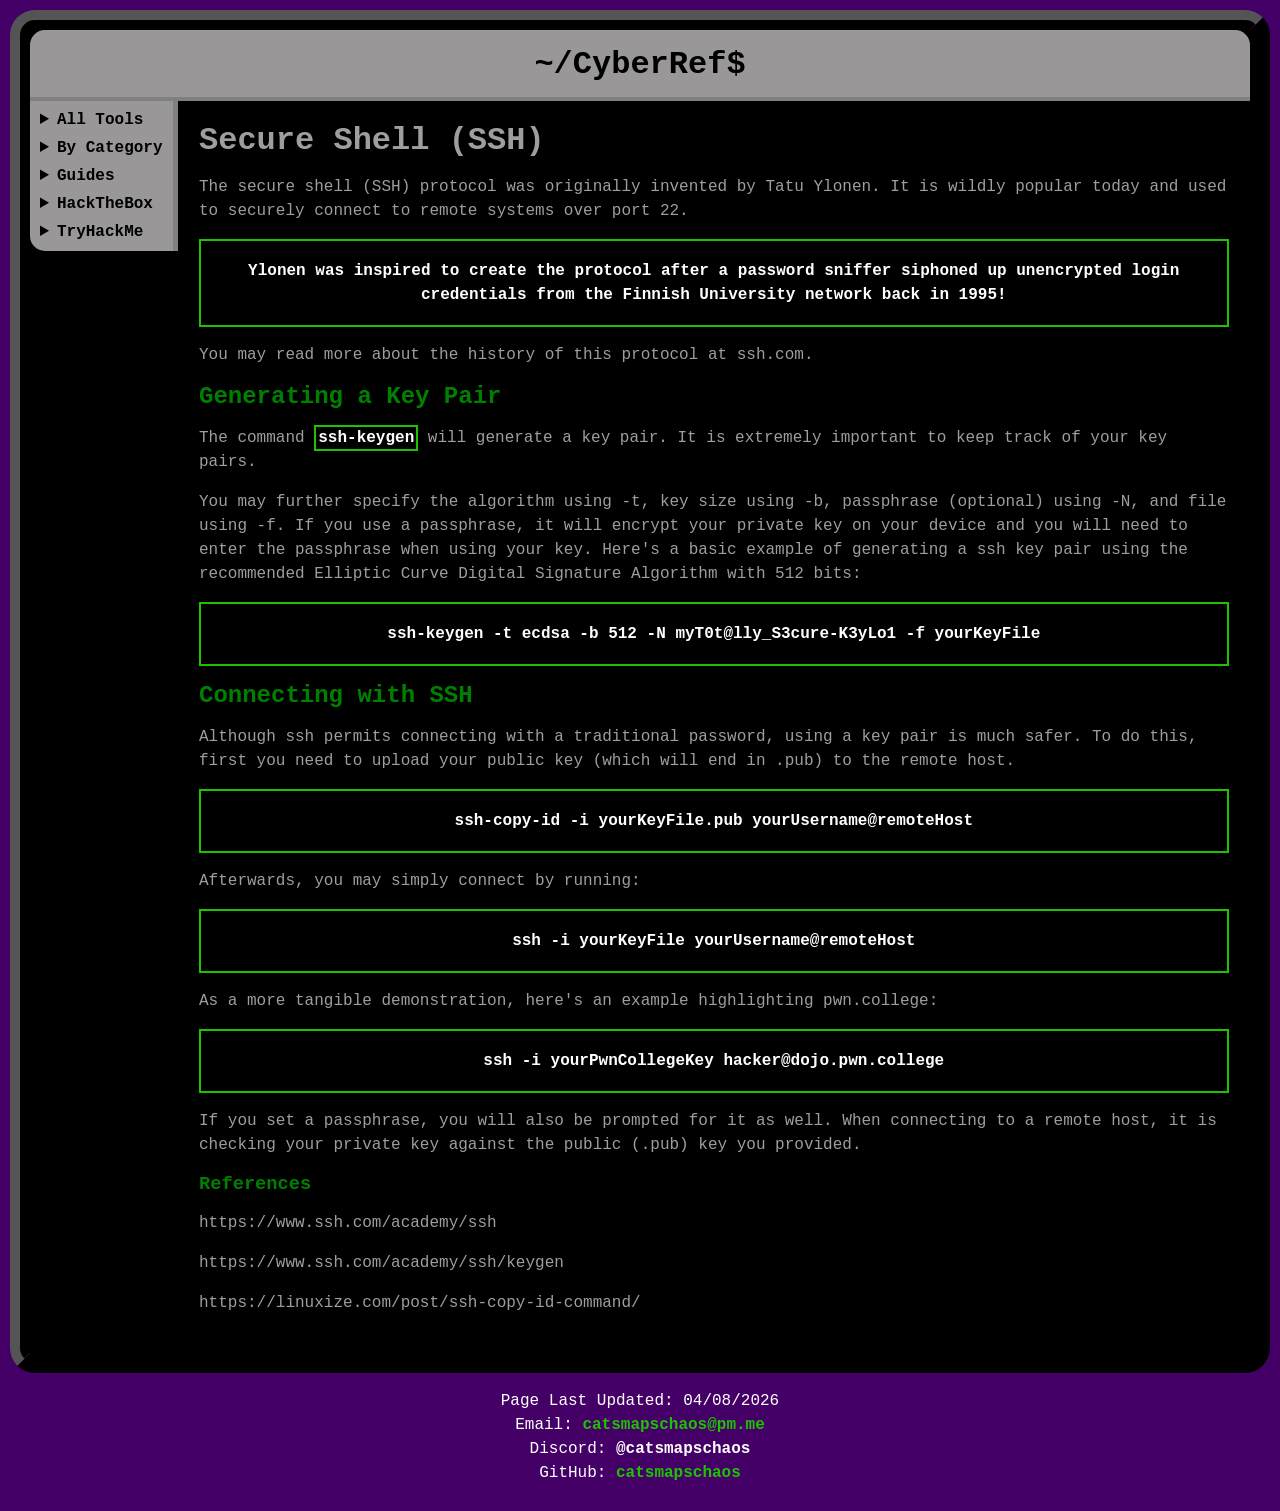
<file: ssh.html>
<!--Welcome to the Cyber Reference Manual.-->
<!DOCTYPE html><html lang="en">
<head>
    <link rel="stylesheet" href="style.css">
    <meta charset="UTF-8">
    <meta name="viewport" content="width=device-width, initial-scale=1.0">
    <meta property="og:image" content="https://cyberref.org/resources/img/sc2.png" />
    <meta property="og:image:width" content="356" />
    <meta property="og:image:height" content="356" />
    <meta name="description" content="Learn about ssh from CyberRef.org, your free reference for cyber tools, sites, and more.">
    <meta name="keywords" content="ssh, cyberref, cyberref.org, cyber reference manual, cybersecurity guides, cybersecurity tools reference, information security guides, secure my computer, secure my devices, malware analysis, osint, catsmapschaos, hackthebox write-ups, tryhackme write-ups, hackthebox guides, tryhackme guides">
    <title>ssh @ CyberRef</title>
	<link rel="icon" type="image/x-icon" href="resources/img/favicon.ico"/>
</head>
    <body>
        <div class="mainbg">
            <div class="border">
                <div class="corners">
                    <header>
                        <h1>~/CyberRef$</h1>
                        <hr class="titlehr">
                    </header>
                        <div class="floatmenu">
                        <nav>
                            <ul>
                                <details>
                                    <summary class="glossheader">All Tools</summary>
                                        <li class="glosssubitem"><a class="menulink" href="ssh.html">ssh</a></li>
                                </details>
                                <details>
                                    <summary class="glossheader">By Category</summary>
                                    <details>
                                        <summary class="glosssubheader">Network</summary>
                                        <li class="glosssubitem"><a class="menulink" href="ssh.html">ssh</a></li>
                                    </details>
                                    <details>
                                        <summary class="glosssubheader">OSINT</summary>
                                        <li class="glosssubitem">Placeholder 1</li>
                                    </details>
                                </details>
                                <details>
                                    <summary class="glossheader">Guides</summary>
                                    <details>
                                        <summary class="glosssubheader">General</summary>
                                        <li class="glosssubitem">Placeholder 1</li>
                                    </details>
                                    <details>
                                        <summary class="glosssubheader">Defense</summary>
                                        <li class="glosssubitem">Placeholder 1</li>
                                    </details>
                                    <details>
                                        <summary class="glosssubheader">Offensive</summary>
                                        <li class="glosssubitem">Placeholder 1</li>
                                    </details>
                                </details>
                                <details>
                                    <summary class="glossheader">HackTheBox</summary>
                                    <li class="glossitem">HTB Write-Ups</li>
                                </details>

                                <details>
                                    <summary class="glossheader">TryHackMe</summary>
                                    <li class="glossitem">THM Write-Ups</li>
                                </details>
                            </ul>
                        </nav>
                        </div>
                        <!-- Start of content -->
                            <div class="container">
                            <main>
                                <h1>Secure Shell (SSH)</h1>
                                <p>The secure shell (SSH) protocol was originally invented by Tatu Ylonen. It is wildly popular today and used to securely connect to remote systems over port 22.</p> 
                                <div class="codeblock">
                                    <p>Ylonen was inspired to create the protocol after a password sniffer siphoned up unencrypted login credentials from the Finnish University network back in 1995!</p>
                                </div>
                                <p>You may read more about the history of this protocol at ssh.com.</p>
                                <h2>Generating a Key Pair</h2>
                                <p>The command <span class="codeblock">ssh-keygen</span> will generate a key pair. It is extremely important to keep track of your key pairs.</p>
                                <p>You may further specify the algorithm using -t, key size using -b, passphrase (optional) using -N, and file using -f. If you use a passphrase, it will encrypt your private key on your device and you will need to enter the passphrase when using your key. Here's a basic example of generating a ssh key pair using the recommended Elliptic Curve Digital Signature Algorithm with 512 bits:</p> 
                                    <div class="codeblock">
                                    <p>ssh-keygen -t ecdsa -b 512 -N myT0t@lly_S3cure-K3yLo1 -f yourKeyFile</p>
                                    </div>
                                </p>
                                <h2>Connecting with SSH</h2>
                                <p>Although ssh permits connecting with a traditional password, using a key pair is much safer. To do this, first you need to upload your public key (which will end in .pub) to the remote host.</p>
                                    <div class="codeblock">
                                    <p>ssh-copy-id -i yourKeyFile.pub yourUsername@remoteHost</p>
                                    </div>
                                <p>Afterwards, you may simply connect by running:</p>
                                    <div class="codeblock">
                                    <p>ssh -i yourKeyFile yourUsername@remoteHost</p>
                                    </div>
                                <p>As a more tangible demonstration, here's an example highlighting pwn.college:</p>
                                    <div class="codeblock">
                                    <p>ssh -i yourPwnCollegeKey hacker@dojo.pwn.college</p>
                                    </div>
                                    <p>If you set a passphrase, you will also be prompted for it as well. When connecting to a remote host, it is checking your private key against the public (.pub) key you provided.</p>
                                <h3>References</h3>
                                <p>https://www.ssh.com/academy/ssh</p>
                                <p>https://www.ssh.com/academy/ssh/keygen</p>
                                <p>https://linuxize.com/post/ssh-copy-id-command/</p>
                            </main>
                            </div>
                    </div>
            </div>
        <p class="footer">Page Last Updated: 04/08/2026<br>Email: <a href="mailto:catsmapschaos@pm.me" target="_blank" rel="noopener noreferrer">catsmapschaos@pm.me</a><br>Discord: <strong>@catsmapschaos</strong><br>GitHub: <a href="https://github.com/catsmapschaos/cyberref">catsmapschaos</a></p>
        </div>
    </body>
</html>
</file>
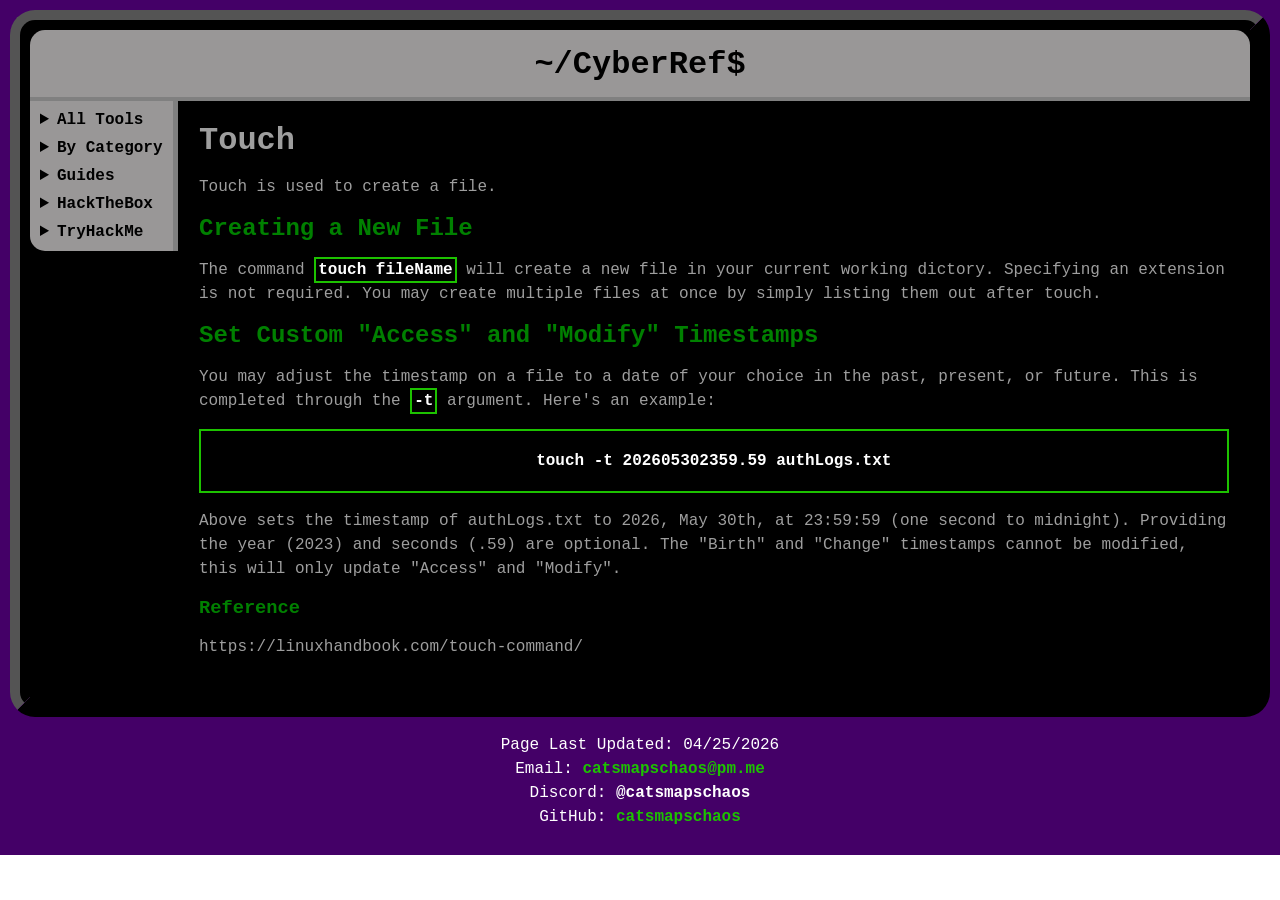
<file: touch.html>
<!DOCTYPE html><html lang="en">
<head>
    <link rel="stylesheet" href="style.css">
    <meta charset="UTF-8">
    <meta name="viewport" content="width=device-width, initial-scale=1.0">
    <meta property="og:image" content="https://cyberref.org/resources/img/sc2.png" />
    <meta property="og:image:width" content="356" />
    <meta property="og:image:height" content="356" />
    <meta name="description" content="Learn about touch from CyberRef.org, your free reference for cyber tools, sites, and more.">
    <meta name="keywords" content="touch, cyberref, cyberref.org, cyber reference manual, cybersecurity guides, cybersecurity tools reference, information security guides, secure my computer, secure my devices, malware analysis, osint, catsmapschaos, hackthebox write-ups, tryhackme write-ups, hackthebox guides, tryhackme guides">
    <title>touch @ CyberRef</title>
	<link rel="icon" type="image/x-icon" href="resources/img/favicon.ico"/>
</head>
    <body>
        <div class="mainbg">
            <div class="border">
                <div class="corners">
                    <header>
                        <h1>~/CyberRef$</h1>
                        <hr class="titlehr">
                    </header>
                        <div class="floatmenu">
                        <nav>
                            <ul>
                                <details>
                                    <summary class="glossheader">All Tools</summary>
                                        <li class="glosssubitem"><a class="menulink" href="cat.html">cat</a></li>
                                        <li class="glosssubitem"><a class="menulink" href="cd.html">cd</a></li>
                                        <li class="glosssubitem"><a class="menulink" href="diff.html">diff</a></li>
                                        <li class="glosssubitem"><a class="menulink" href="grep.html">grep</a></li>
                                        <li class="glosssubitem"><a class="menulink" href="mkdir.html">mkdir</a></li>
                                        <li class="glosssubitem"><a class="menulink" href="rm.html">rm</a></li>
                                        <li class="glosssubitem"><a class="menulink" href="ssh.html">ssh</a></li>
                                        <li class="glosssubitem"><a class="menulink" href="touch.html">touch</a></li>
                                </details>
                                <details>
                                    <summary class="glossheader">By Category</summary>
                                    <details>
                                        <summary class="glosssubheader">Network</summary>
                                        <li class="glosssubitem"><a class="menulink" href="ssh.html">ssh</a></li>
                                    </details>
                                    <details>
                                        <summary class="glosssubheader">OSINT</summary>
                                        <li class="glosssubitem">Placeholder 1</li>
                                    </details>
                                </details>
                                <details>
                                    <summary class="glossheader">Guides</summary>
                                    <details>
                                        <summary class="glosssubheader">General</summary>
                                        <li class="glosssubitem">Placeholder 1</li>
                                    </details>
                                    <details>
                                        <summary class="glosssubheader">Defense</summary>
                                        <li class="glosssubitem">Placeholder 1</li>
                                    </details>
                                    <details>
                                        <summary class="glosssubheader">Offensive</summary>
                                        <li class="glosssubitem">Placeholder 1</li>
                                    </details>
                                </details>
                                <details>
                                    <summary class="glossheader">HackTheBox</summary>
                                    <li class="glossitem">HTB Write-Ups</li>
                                </details>

                                <details>
                                    <summary class="glossheader">TryHackMe</summary>
                                    <li class="glossitem">THM Write-Ups</li>
                                </details>
                            </ul>
                        </nav>
                        </div>
                        <!-- Start of content -->
                            <div class="container">
                            <main>
                                <h1>Touch</h1>
                                <p>Touch is used to create a file.</p> 
                                <h2>Creating a New File</h2>
                                <p>The command <span class="codeblock">touch fileName</span> will create a new file in your current working dictory. Specifying an extension is not required. You may create multiple files at once by simply listing them out after touch.</p>
                                <h2>Set Custom "Access" and "Modify" Timestamps</h2>
                                <p>You may adjust the timestamp on a file to a date of your choice in the past, present, or future. This is completed through the <span class="codeblock">-t</span> argument. Here's an example:</p>
                                <div class="codeblock">
                                    <p>touch -t 202605302359.59 authLogs.txt</p>
                                </div>
                                <p>Above sets the timestamp of authLogs.txt to 2026, May 30th, at 23:59:59 (one second to midnight). Providing the year (2023) and seconds (.59) are optional. The "Birth" and "Change" timestamps cannot be modified, this will only update "Access" and "Modify".</p>
                                <h3>Reference</h3>
                                <p>https://linuxhandbook.com/touch-command/</p>
                            </main>
                            </div>
                    </div>
            </div>
        <p class="footer">Page Last Updated: 04/25/2026<br>Email: <a href="mailto:catsmapschaos@pm.me" target="_blank" rel="noopener noreferrer">catsmapschaos@pm.me</a><br>Discord: <strong>@catsmapschaos</strong><br>GitHub: <a href="https://github.com/catsmapschaos/cyberref">catsmapschaos</a></p>
        </div>
    </body>
</html>
</file>
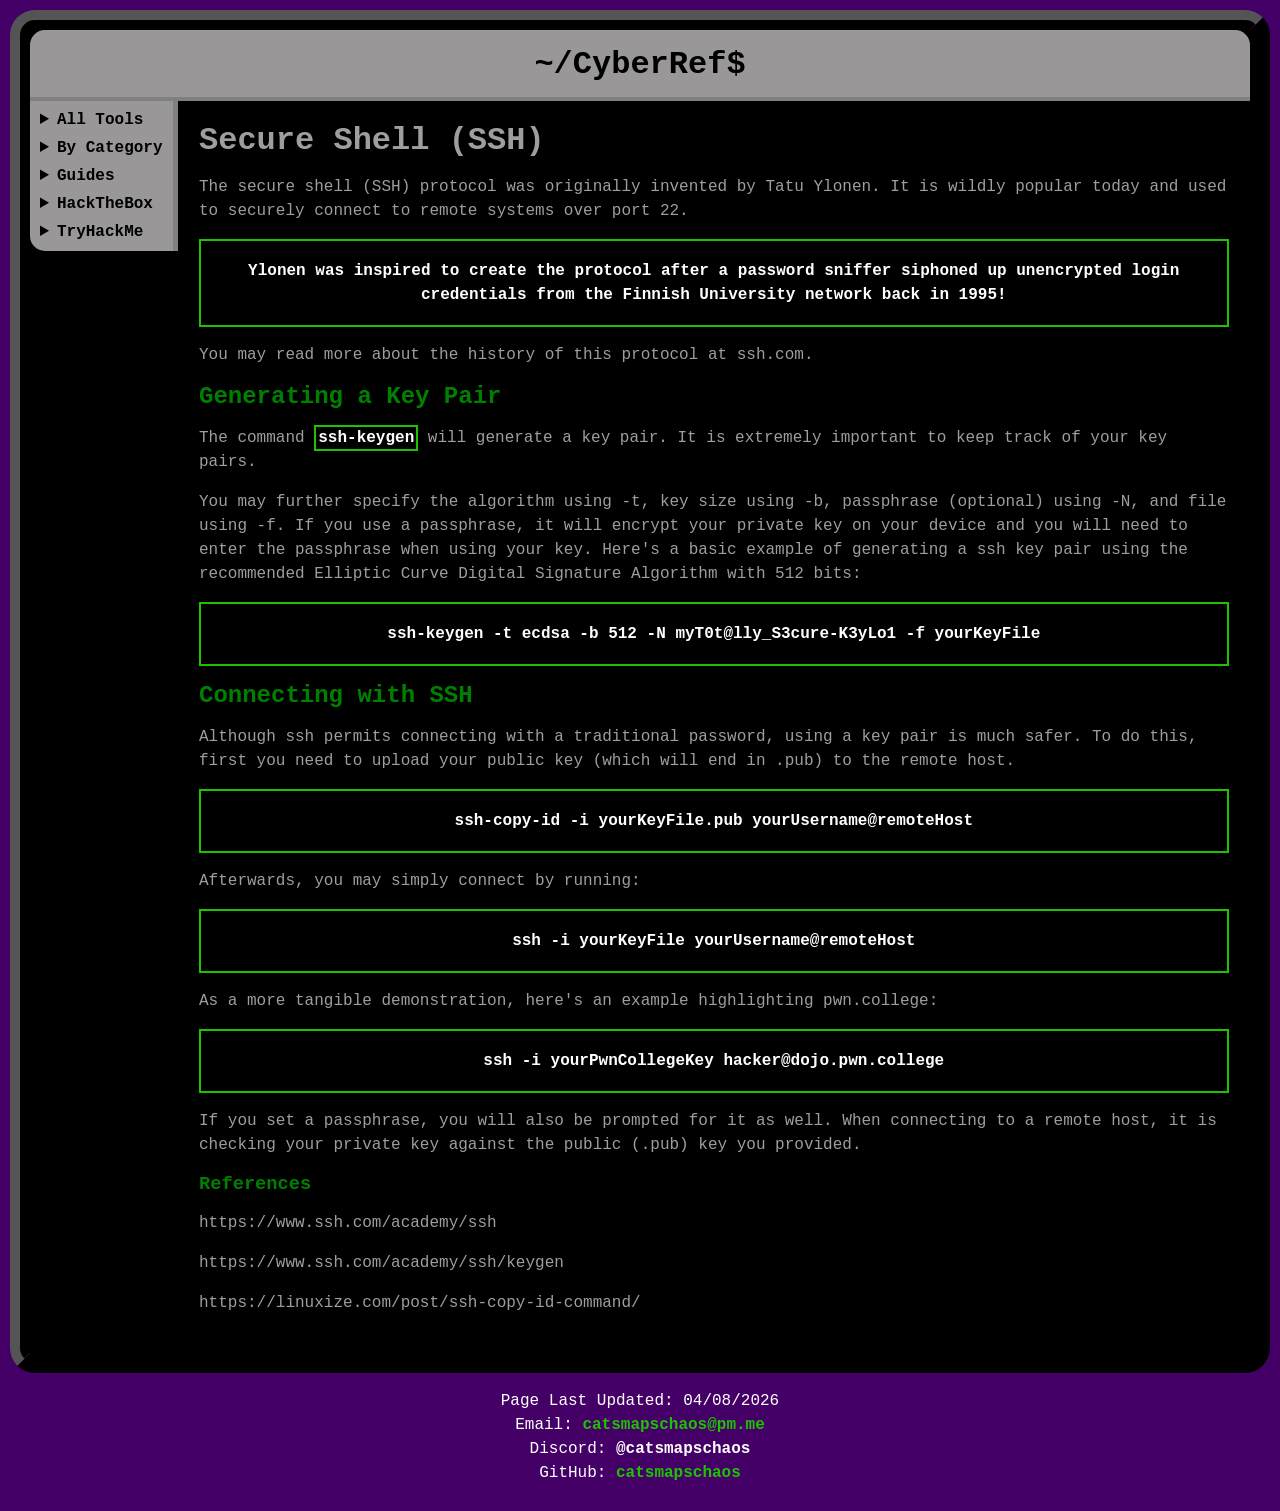
<file: ref/ssh.html>
<!--Welcome to the Cyber Reference Manual.-->
<!DOCTYPE html><html lang="en">
<head>
    <link rel="stylesheet" href="../style.css">
    <meta charset="UTF-8">
    <meta name="viewport" content="width=device-width, initial-scale=1.0">
    <meta property="og:image" content="https://cyberref.org/resources/img/sc2.png" />
    <meta property="og:image:width" content="356" />
    <meta property="og:image:height" content="356" />
    <meta name="description" content="Learn about ssh from CyberRef.org, your free reference for cyber tools, sites, and more.">
    <meta name="keywords" content="ssh, cyberref, cyberref.org, cyber reference manual, cybersecurity guides, cybersecurity tools reference, information security guides, secure my computer, secure my devices, malware analysis, osint, catsmapschaos, hackthebox write-ups, tryhackme write-ups, hackthebox guides, tryhackme guides">
    <title>ssh @ CyberRef</title>
	<link rel="icon" type="image/x-icon" href="resources/img/favicon.ico"/>
</head>
    <body>
        <div class="mainbg">
            <div class="border">
                <div class="corners">
                    <header>
                        <h1>~/CyberRef$</h1>
                        <hr class="titlehr">
                    </header>
                        <div class="floatmenu">
                        <nav>
                            <ul>
                                <details>
                                    <summary class="glossheader">All Tools</summary>
                                        <li class="glosssubitem"><a class="menulink" href="/ref/ssh.html">ssh</a></li>
                                </details>
                                <details>
                                    <summary class="glossheader">By Category</summary>
                                    <details>
                                        <summary class="glosssubheader">Network</summary>
                                        <li class="glosssubitem"><a class="menulink" href="/ref/ssh.html">ssh</a></li>
                                    </details>
                                    <details>
                                        <summary class="glosssubheader">OSINT</summary>
                                        <li class="glosssubitem">Placeholder 1</li>
                                    </details>
                                </details>
                                <details>
                                    <summary class="glossheader">Guides</summary>
                                    <details>
                                        <summary class="glosssubheader">General</summary>
                                        <li class="glosssubitem">Placeholder 1</li>
                                    </details>
                                    <details>
                                        <summary class="glosssubheader">Defense</summary>
                                        <li class="glosssubitem">Placeholder 1</li>
                                    </details>
                                    <details>
                                        <summary class="glosssubheader">Offensive</summary>
                                        <li class="glosssubitem">Placeholder 1</li>
                                    </details>
                                </details>
                                <details>
                                    <summary class="glossheader">HackTheBox</summary>
                                    <li class="glossitem">HTB Write-Ups</li>
                                </details>

                                <details>
                                    <summary class="glossheader">TryHackMe</summary>
                                    <li class="glossitem">THM Write-Ups</li>
                                </details>
                            </ul>
                        </nav>
                        </div>
                        <!-- Start of content -->
                            <div class="container">
                            <main>
                                <h1>Secure Shell (SSH)</h1>
                                <p>The secure shell (SSH) protocol was originally invented by Tatu Ylonen. It is wildly popular today and used to securely connect to remote systems over port 22.</p> 
                                <div class="codeblock">
                                    <p>Ylonen was inspired to create the protocol after a password sniffer siphoned up unencrypted login credentials from the Finnish University network back in 1995!</p>
                                </div>
                                <p>You may read more about the history of this protocol at ssh.com.</p>
                                <h2>Generating a Key Pair</h2>
                                <p>The command <span class="codeblock">ssh-keygen</span> will generate a key pair. It is extremely important to keep track of your key pairs.</p>
                                <p>You may further specify the algorithm using -t, key size using -b, passphrase (optional) using -N, and file using -f. If you use a passphrase, it will encrypt your private key on your device and you will need to enter the passphrase when using your key. Here's a basic example of generating a ssh key pair using the recommended Elliptic Curve Digital Signature Algorithm with 512 bits:</p> 
                                    <div class="codeblock">
                                    <p>ssh-keygen -t ecdsa -b 512 -N myT0t@lly_S3cure-K3yLo1 -f yourKeyFile</p>
                                    </div>
                                </p>
                                <h2>Connecting with SSH</h2>
                                <p>Although ssh permits connecting with a traditional password, using a key pair is much safer. To do this, first you need to upload your public key (which will end in .pub) to the remote host.</p>
                                    <div class="codeblock">
                                    <p>ssh-copy-id -i yourKeyFile.pub yourUsername@remoteHost</p>
                                    </div>
                                <p>Afterwards, you may simply connect by running:</p>
                                    <div class="codeblock">
                                    <p>ssh -i yourKeyFile yourUsername@remoteHost</p>
                                    </div>
                                <p>As a more tangible demonstration, here's an example highlighting pwn.college:</p>
                                    <div class="codeblock">
                                    <p>ssh -i yourPwnCollegeKey hacker@dojo.pwn.college</p>
                                    </div>
                                    <p>If you set a passphrase, you will also be prompted for it as well. When connecting to a remote host, it is checking your private key against the public (.pub) key you provided.</p>
                                <h3>References</h3>
                                <p>https://www.ssh.com/academy/ssh</p>
                                <p>https://www.ssh.com/academy/ssh/keygen</p>
                                <p>https://linuxize.com/post/ssh-copy-id-command/</p>
                            </main>
                            </div>
                    </div>
            </div>
        <p class="footer">Page Last Updated: 04/08/2026<br>Email: <a href="mailto:catsmapschaos@pm.me" target="_blank" rel="noopener noreferrer">catsmapschaos@pm.me</a><br>Discord: <strong>@catsmapschaos</strong><br>GitHub: <a href="https://github.com/catsmapschaos/cyberref">catsmapschaos</a></p>
        </div>
    </body>
</html>
</file>
<file: style.css>
/*Last updated 4/5/26 by catsmapschaos*/
/*Inspecting this site? Customize the variables to colors you prefer.*/
:root{
    /*Recolor Text Elements*/
    --title-color: black;
    --header-color: green;
    --font-color: rgba(198, 198, 198, 0.801);
    --footer-text-color: white;

    /*Recolor Links*/
    --link-color: rgb(29, 194, 0);
    --link-hover-color: rgb(119, 41, 178);
    --menu-link-color: black;

    /*Recolor Backgrounds*/
    --header-nav-footer-buttons-color: rgba(211, 209, 209, 0.724); 
    --body-background-color: rgb(0, 0, 0);
    --outer-background-color: rgb(68, 0, 103);
    --border-color: rgb(0, 0, 0);
    --text-selection-background-color: rgb(102, 1, 142);
    --text-selection-color: white;
    --hrborder: grey;
}
/*css refresh*/
body, ul, li, h1, h2, h3, h4, h5, h6, div, a, img, footer{
    margin: 0;
    padding: 0;
    font-family: 'Courier New', Courier, monospace 
}

.container{
    background-color: var(--body-background-color);
    padding: 2%;
    color: var(--font-color);
    border-radius: 0px 0px 15px 15px;
    display: table-cell;
}

.floatmenu{
    display: table;
    height: auto;
    float: left;
    background-color: var(--header-nav-footer-buttons-color);
    padding: 5px;
    border-right: 5px solid var(--hrborder);
    border-radius: 0px 0px 0px 15px
}

.floatmenu li{
    list-style-type: none;
    padding: 5px;
}

::selection{
    color: var(--text-selection-color);
    background: var(--text-selection-background-color);
}

.mainbg{
    background-color: var(--outer-background-color);
    padding: 10px;
    display: inline-block;
}

.border{
    border-radius: 25px;
    border: 20px var(--border-color);
    border-style: ridge solid solid ridge;
    display: inline-block;
}

.corners{
    background-color: var(--border-color);
}

header{
    background-color: var(--header-nav-footer-buttons-color);
    text-align: center;
    width: 100%;
    z-index: 1;
    top: 0;
    left: 0;
    padding-top: 10px;
    margin-bottom: -8px;
    border-radius: 15px 15px 0px 0px;
}

header h1{
    display: inline-block;
    color: var(--title-color);
    padding: 6px 0px 6px;
}

.background{
    background-color: var(--background-color);
}

.glossheader{
    font-weight: bold;
    padding: 5px;
}

.glosssubheader{
    font-weight: bold;
    margin-left: 10px;
    padding: 5px;
}

.glossitem{
    margin-left: 15px;
}

.glosssubitem{
    margin-left: 30px;
}

a{
    color: var(--link-color);
    text-decoration: none;
    font-weight: bold;
}

.footer{
    color: var(--footer-text-color);
    text-align: center;
}

a:hover{
    color: var(--link-hover-color);
}

h2, h3{
    color: var(--header-color);
    display: inline;
}

hr{
    color: var(--text-selection-background-color);
}

.titlehr{
    border: 2px solid var(--hrborder);
}

p{
  line-height: 1.5;  
}

blockquote{
    background-color: var(--text-selection-background-color);
    border-radius: 10px 10px 10px 10px;
    padding: 10px;
}

.menulink{
    color: var(--link-color);
    background-color: var(--body-background-color);
    text-decoration: none;
    font-weight: bold;
}

.codeblock{
    background-color: var(--body-background-color);
    color: var(--footer-text-color);
    font-weight: bold;
    border: 2px solid var(--link-color);
    text-align: center;
    padding: 2px;
}
</file>
